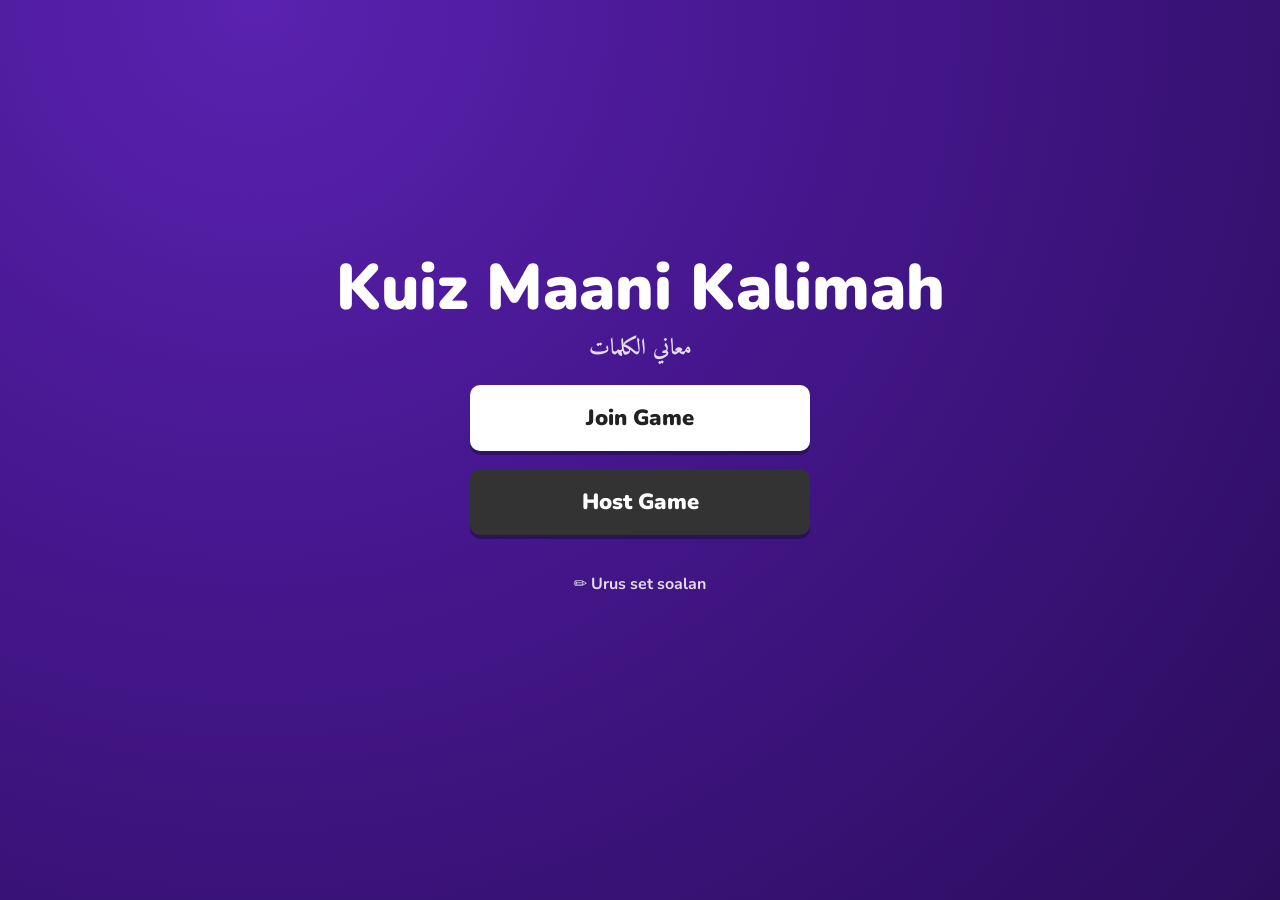
<file: index.html>
<!doctype html>
<html lang="ms">
<head>
  <meta charset="utf-8">
  <meta name="viewport" content="width=device-width, initial-scale=1">
  <title>Kuiz Maani Kalimah</title>
  <link rel="preconnect" href="https://fonts.googleapis.com">
  <link rel="preconnect" href="https://fonts.gstatic.com" crossorigin>
  <link href="https://fonts.googleapis.com/css2?family=Amiri:wght@400;700&family=Nunito:wght@600;800;900&display=swap" rel="stylesheet">
  <link rel="stylesheet" href="css/style.css">
</head>
<body>
<section class="screen active home">
  <div class="logo">Kuiz Maani Kalimah<small class="ar">معاني الكلمات</small></div>
  <a href="play.html" class="btn light">Join Game</a>
  <a href="host.html" class="btn">Host Game</a>
  <a href="editor.html" class="link">✏️ Urus set soalan</a>
  <div id="history" class="history"></div>
</section>
<script src="js/common.js"></script>
<script>
  (function () {
    const hist = MKQ.load('history', []);
    if (!hist.length) return;
    const box = document.getElementById('history');
    const h = document.createElement('h3'); h.textContent = 'Game terkini (di peranti ini)';
    box.append(h);
    hist.slice(0, 5).forEach(g => {
      const d = document.createElement('div'); d.className = 'history-item';
      const t = document.createElement('b');
      t.textContent = `${new Date(g.date).toLocaleString('ms-MY', { dateStyle: 'medium', timeStyle: 'short' })} · ${g.players} pemain`;
      const s = document.createElement('div');
      s.textContent = g.top.map((p, i) => `${['🥇', '🥈', '🥉'][i]} ${p.name} (${p.score})`).join('  ');
      d.append(t, s);
      box.append(d);
    });
  })();
</script>
</body>
</html>
</file>
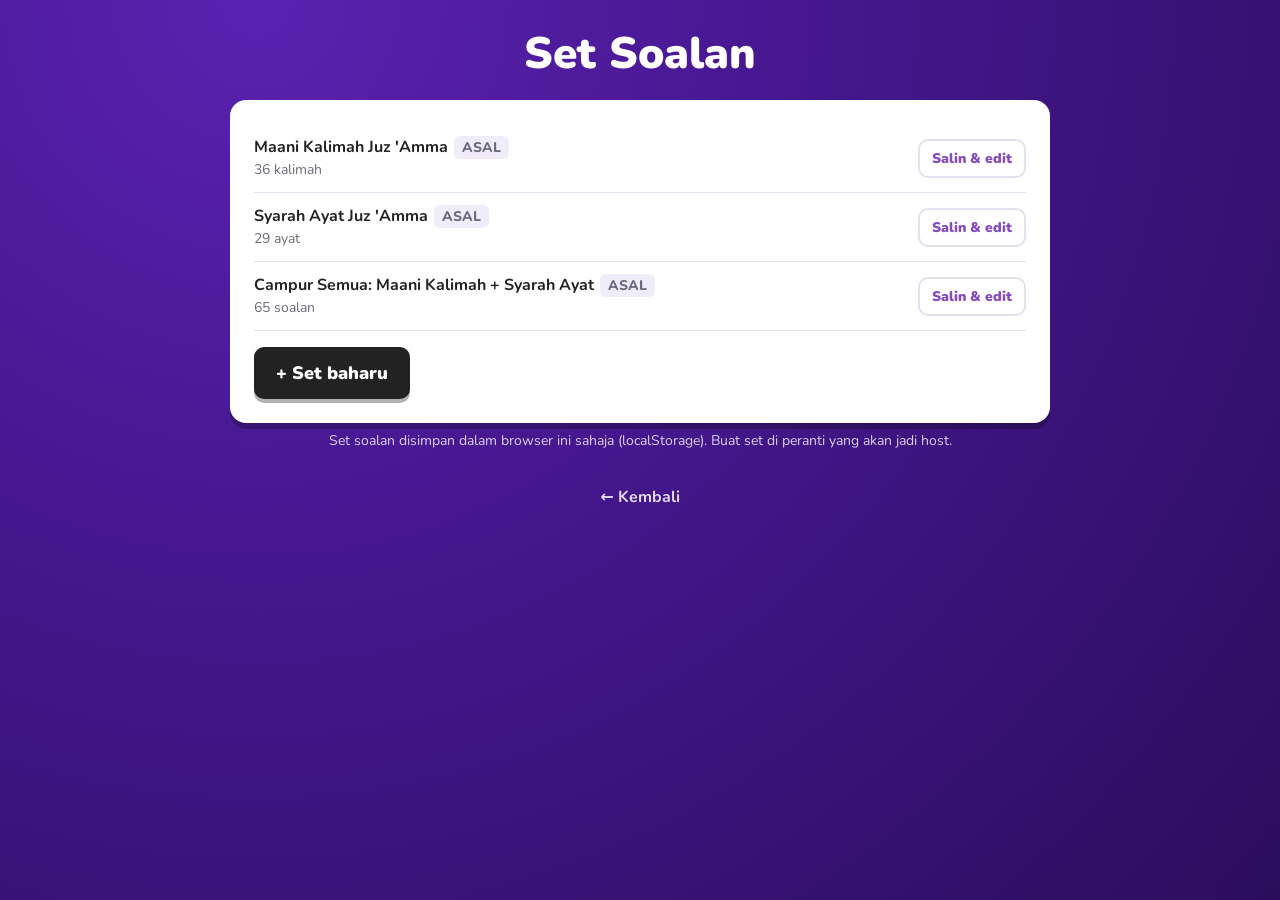
<file: editor.html>
<!doctype html>
<html lang="ms">
<head>
  <meta charset="utf-8">
  <meta name="viewport" content="width=device-width, initial-scale=1">
  <title>Editor · Kuiz Maani Kalimah</title>
  <link rel="preconnect" href="https://fonts.googleapis.com">
  <link rel="preconnect" href="https://fonts.gstatic.com" crossorigin>
  <link href="https://fonts.googleapis.com/css2?family=Amiri:wght@400;700&family=Nunito:wght@600;800;900&display=swap" rel="stylesheet">
  <link rel="stylesheet" href="css/style.css">
</head>
<body>

<section id="s-list" class="screen active">
  <h1>Set Soalan</h1>
  <div class="card wide">
    <div id="sets"></div>
    <button id="btn-new" class="btn primary" style="margin-top:16px">+ Set baharu</button>
  </div>
  <p class="hint">Set soalan disimpan dalam browser ini sahaja (localStorage). Buat set di peranti yang akan jadi host.</p>
  <a href="index.html" class="link">← Kembali</a>
</section>

<section id="s-edit" class="screen">
  <h1 id="edit-title">Set Baharu</h1>
  <div class="card wide">
    <label>Nama set <input id="set-name" maxlength="60" placeholder="cth: Maani Kalimah Surah Al-Mulk"></label>
    <label>Kalimah dan maksud, satu baris satu entri, format <b>kalimah : maksud</b>
      <textarea id="set-text" class="ar" placeholder="كورت : ذهب بضوئها"></textarea>
    </label>
    <p id="edit-count" class="hint" style="color:var(--muted);text-align:left;margin:0"></p>
    <p id="edit-msg" class="msg"></p>
    <div class="row" style="margin-top:12px">
      <button id="btn-save" class="btn primary">Simpan</button>
      <button id="btn-cancel" class="btn ghost">Batal</button>
    </div>
  </div>
</section>

<script src="js/common.js"></script>
<script src="js/editor.js"></script>
</body>
</html>
</file>
<file: css/style.css>
:root {
  --bg: #46178f;
  --bg-deep: #2b0d5c;
  --ink: #222;
  --muted: #6b6b80;
  --line: #e4e0ee;
  --red: #e21b3c;
  --blue: #1368ce;
  --yellow: #d89e00;
  --green: #26890c;
  --accent: #864cbf;
  --ok: #26890c;
  --bad: #e21b3c;
}
* { box-sizing: border-box; }
html, body { margin: 0; }
body {
  font-family: 'Nunito', system-ui, -apple-system, sans-serif;
  background: radial-gradient(circle at 20% 0%, #5a22b0 0%, var(--bg) 40%, var(--bg-deep) 100%) fixed;
  color: #fff;
  min-height: 100vh;
}
.ar {
  font-family: 'Amiri', 'Noto Naskh Arabic', serif;
  direction: rtl;
  unicode-bidi: plaintext;
  line-height: 1.6;
}
h1, h2, h3 { margin: 0 0 16px; font-weight: 900; }
h1 { font-size: clamp(28px, 6vw, 44px); text-align: center; }
a { color: inherit; }
.link { margin-top: 20px; opacity: .85; text-decoration: none; font-weight: 700; }
.link:hover { opacity: 1; text-decoration: underline; }

.screen { display: none; min-height: 100vh; padding: 24px 16px 40px; flex-direction: column; align-items: center; }
.screen.active { display: flex; }

.card {
  background: #fff; color: var(--ink); border-radius: 16px; padding: 24px;
  width: 100%; max-width: 440px; box-shadow: 0 6px 0 rgba(0,0,0,.25);
}
.card.wide { max-width: 820px; }
label { display: block; font-weight: 800; font-size: 14px; color: var(--muted); margin-bottom: 14px; }
input, select, textarea {
  display: block; width: 100%; margin-top: 6px; font: inherit; font-size: 18px; color: var(--ink);
  border: 2px solid var(--line); border-radius: 10px; padding: 12px 14px; background: #fff;
}
input:focus, select:focus, textarea:focus { outline: none; border-color: var(--accent); }
textarea { min-height: 280px; resize: vertical; font-size: 20px; }
input.big { font-size: 26px; font-weight: 900; text-align: center; letter-spacing: 4px; }

.btn {
  display: inline-flex; align-items: center; justify-content: center; gap: 8px;
  font: inherit; font-weight: 900; font-size: 18px; border: 0; border-radius: 10px;
  padding: 14px 22px; cursor: pointer; color: #fff; background: #333;
  box-shadow: 0 4px 0 rgba(0,0,0,.3); transition: transform .08s;
  text-decoration: none;
}
.btn:active { transform: translateY(3px); box-shadow: 0 1px 0 rgba(0,0,0,.3); }
.btn:disabled { opacity: .45; cursor: not-allowed; transform: none; }
.btn.primary { background: #222; }
.btn.light { background: #fff; color: var(--ink); }
.btn.ghost { background: transparent; color: var(--accent); box-shadow: none; border: 2px solid var(--line); }
.btn.danger { background: var(--red); }
.btn.block { width: 100%; }
.btn.small { font-size: 14px; padding: 8px 12px; }
.row { display: flex; gap: 10px; flex-wrap: wrap; }
.msg { min-height: 22px; margin: 12px 0 0; font-weight: 700; color: var(--bad); text-align: center; }
.hint { opacity: .8; font-size: 14px; text-align: center; margin: 8px 0 16px; }

/* Laman utama */
.home { justify-content: center; gap: 18px; }
.logo { font-size: clamp(36px, 9vw, 64px); font-weight: 900; text-align: center; line-height: 1.1; }
.logo small { display: block; font-size: .35em; font-weight: 700; opacity: .85; margin-top: 8px; }
.home .btn { width: 100%; max-width: 340px; font-size: 22px; padding: 18px; }
.history { width: 100%; max-width: 440px; margin-top: 18px; }
.history h3 { font-size: 16px; opacity: .9; }
.history-item { background: rgba(255,255,255,.1); border-radius: 10px; padding: 10px 14px; margin-bottom: 8px; font-size: 14px; }
.history-item b { font-size: 15px; }

/* Lobby host */
.lobby-head {
  display: flex; gap: 24px; align-items: center; justify-content: center; flex-wrap: wrap;
  background: #fff; color: var(--ink); border-radius: 16px; padding: 18px 28px; width: 100%; max-width: 900px;
}
.join-info { text-align: center; }
.join-info .url { font-weight: 800; color: var(--muted); word-break: break-all; }
.pin { font-size: clamp(48px, 10vw, 84px); font-weight: 900; letter-spacing: 6px; line-height: 1; }
.qr { background: #fff; padding: 6px; }
.qr img, .qr canvas { display: block; }
.lobby-bar { display: flex; gap: 16px; align-items: center; justify-content: space-between; width: 100%; max-width: 900px; margin: 18px 0 6px; font-size: 22px; font-weight: 900; }
.lobby-grid { display: flex; flex-wrap: wrap; gap: 12px; justify-content: center; width: 100%; max-width: 1100px; }
.chip {
  background: rgba(255,255,255,.12); border: 0; color: #fff; font: inherit; border-radius: 14px; padding: 10px 8px 12px;
  width: 112px; text-align: center; animation: pop .3s ease-out; cursor: pointer;
}
.chip:hover { background: rgba(255,255,255,.22); }
.chip.offline { opacity: .4; }
.chip svg { width: 76px; height: 76px; display: block; margin: 0 auto 4px; }
.chip .name { font-weight: 800; font-size: 15px; overflow: hidden; text-overflow: ellipsis; white-space: nowrap; }
@keyframes pop { from { transform: scale(.4); opacity: 0; } to { transform: scale(1); opacity: 1; } }
.empty { opacity: .7; font-size: 18px; margin-top: 30px; }

/* Soalan */
.q-top { display: flex; justify-content: space-between; width: 100%; max-width: 1100px; font-weight: 800; opacity: .9; margin-bottom: 12px; gap: 10px; }
.prompt {
  background: #fff; color: var(--ink); border-radius: 14px; padding: 14px 28px;
  font-size: clamp(34px, 7vw, 76px); text-align: center; width: 100%; max-width: 1100px; font-weight: 700;
}
.prompt.long { font-size: clamp(24px, 4.2vw, 48px); }
.prompt.xlong { font-size: clamp(18px, 2.6vw, 32px); }
.surah { font-size: 22px; font-weight: 700; opacity: .9; margin-bottom: 6px; text-align: center; }
.surah:empty { display: none; }
.ans.long .txt { font-size: clamp(16px, 2.2vw, 26px); }
.ans.xlong .txt { font-size: clamp(14px, 1.6vw, 20px); line-height: 1.5; }
.q-mid { display: flex; align-items: center; justify-content: space-between; width: 100%; max-width: 1100px; margin: 18px 0; gap: 12px; }
.timer {
  width: 96px; height: 96px; border-radius: 50%; background: var(--accent); display: flex; align-items: center; justify-content: center;
  font-size: 40px; font-weight: 900; flex: none;
}
.timer.low { background: var(--red); }
.answered { text-align: center; font-weight: 800; }
.answered b { display: block; font-size: 40px; }
.answers { display: grid; grid-template-columns: 1fr 1fr; gap: 12px; width: 100%; max-width: 1100px; }
.ans {
  position: relative; border: 0; border-radius: 10px; color: #fff; font: inherit; padding: 14px 18px; min-height: 96px;
  display: flex; align-items: center; gap: 14px; box-shadow: 0 4px 0 rgba(0,0,0,.25); text-align: right; cursor: default;
  transition: opacity .3s, transform .3s;
}
button.ans { cursor: pointer; }
button.ans:active { transform: translateY(3px); }
.ans .shape { font-size: 30px; flex: none; width: 34px; text-align: center; }
.ans .txt { flex: 1; font-size: clamp(20px, 3.4vw, 38px); font-weight: 700; }
.ans .count { flex: none; background: rgba(0,0,0,.25); border-radius: 8px; padding: 2px 10px; font-weight: 900; font-size: 22px; }
.a0 { background: var(--red); } .a1 { background: var(--blue); } .a2 { background: var(--yellow); } .a3 { background: var(--green); }
.answers.revealed .ans.wrong { opacity: .3; }
.answers.revealed .ans.right { transform: scale(1.02); outline: 5px solid #fff; }
.answers.revealed .ans.right .shape { visibility: hidden; }
.answers.revealed .ans.right::after { content: '✓'; position: absolute; left: 20px; top: 50%; transform: translateY(-50%); font-size: 32px; font-weight: 900; }
.host-actions { margin-top: 20px; display: flex; gap: 12px; }

/* Papan markah */
.board { width: 100%; max-width: 700px; }
.board-row {
  display: flex; align-items: center; gap: 12px; background: #fff; color: var(--ink); border-radius: 12px;
  padding: 8px 16px; margin-bottom: 10px; font-weight: 800; font-size: 20px; animation: pop .3s ease-out both;
}
.board-row .rank { width: 32px; color: var(--muted); }
.board-row svg { width: 44px; height: 44px; flex: none; }
.board-row .name { flex: 1; overflow: hidden; text-overflow: ellipsis; white-space: nowrap; }
.board-row .streak { font-size: 15px; color: #e8590c; }

/* Podium */
.podium { display: flex; align-items: flex-end; justify-content: center; gap: 12px; margin: 10px 0 28px; width: 100%; max-width: 700px; }
.podium-col { flex: 1; max-width: 200px; text-align: center; animation: rise .7s ease-out both; }
.podium-col:nth-child(1) { animation-delay: .6s; }
.podium-col:nth-child(2) { animation-delay: 1.2s; }
.podium-col:nth-child(3) { animation-delay: .2s; }
.podium-col svg { width: 90px; height: 90px; }
.podium-col .name { font-weight: 900; font-size: 18px; overflow: hidden; text-overflow: ellipsis; white-space: nowrap; }
.podium-col .score { opacity: .85; font-weight: 700; }
.podium-block { background: rgba(255,255,255,.9); color: var(--bg); border-radius: 10px 10px 0 0; font-size: 44px; font-weight: 900; display: flex; align-items: flex-start; justify-content: center; padding-top: 10px; margin-top: 8px; }
.p1 .podium-block { height: 170px; background: #ffd43b; }
.p2 .podium-block { height: 120px; background: #e9ecef; }
.p3 .podium-block { height: 90px; background: #e8a87c; }
@keyframes rise { from { transform: translateY(60px); opacity: 0; } to { transform: none; opacity: 1; } }

/* Player */
.player .screen { justify-content: center; }
.avatar-preview { width: 150px; height: 150px; margin: 0 auto 10px; }
.avatar-preview svg { width: 100%; height: 100%; }
.opt-row { display: flex; align-items: center; justify-content: space-between; gap: 8px; padding: 8px 0; border-bottom: 1px solid var(--line); }
.opt-row:last-of-type { border-bottom: 0; }
.opt-row .lbl { font-weight: 800; color: var(--muted); width: 80px; font-size: 14px; }
.opt-row .val { flex: 1; text-align: center; font-weight: 800; }
.arrow { width: 40px; height: 40px; border-radius: 50%; border: 0; background: #f1ecf9; color: var(--accent); font-size: 22px; font-weight: 900; cursor: pointer; }
.swatches { display: flex; gap: 6px; flex-wrap: wrap; justify-content: center; flex: 1; }
.swatch { width: 28px; height: 28px; border-radius: 50%; border: 3px solid transparent; cursor: pointer; padding: 0; }
.swatch.on { border-color: var(--ink); }
.me { text-align: center; }
.me svg { width: 120px; height: 120px; }
.me .name { font-size: 26px; font-weight: 900; }
.big-icon { font-size: 80px; text-align: center; line-height: 1; margin-bottom: 8px; }
.status { font-size: 26px; font-weight: 900; text-align: center; }
.sub { text-align: center; opacity: .9; font-size: 18px; margin-top: 8px; }
.player .prompt { font-size: clamp(28px, 9vw, 44px); padding: 10px 16px; }
.player .prompt.long { font-size: clamp(20px, 6vw, 30px); }
.player .answers { grid-template-columns: 1fr; gap: 10px; }
.player .ans { min-height: 64px; }
.player .ans .txt { font-size: clamp(18px, 5.5vw, 26px); }
.player .prompt.xlong { font-size: clamp(16px, 4.6vw, 22px); }
.player .ans.long .txt { font-size: 17px; }
.player .ans.xlong .txt { font-size: 15px; }
.player .surah { font-size: 18px; }
.player-top { display: flex; justify-content: space-between; width: 100%; max-width: 600px; font-weight: 800; margin-bottom: 10px; }
.player .q-wrap { width: 100%; max-width: 600px; }
.result.ok { background: var(--ok); }
.result.bad { background: var(--bad); }
.result { position: fixed; inset: 0; }
.pts { display: inline-block; background: rgba(0,0,0,.25); border-radius: 10px; padding: 6px 18px; font-size: 26px; font-weight: 900; margin-top: 14px; }

/* Editor */
.set-item { display: flex; align-items: center; gap: 10px; padding: 12px 0; border-bottom: 1px solid var(--line); flex-wrap: wrap; }
.set-item .info { flex: 1; min-width: 160px; }
.set-item .info b { display: block; }
.set-item .info span { color: var(--muted); font-size: 14px; }
.tag { font-size: 12px; background: #f1ecf9; color: var(--accent); border-radius: 6px; padding: 2px 8px; font-weight: 800; margin-left: 6px; }

@media (max-width: 640px) {
  .answers { grid-template-columns: 1fr; }
  .lobby-head { padding: 14px; }
  .timer { width: 72px; height: 72px; font-size: 30px; }
}
</file>
